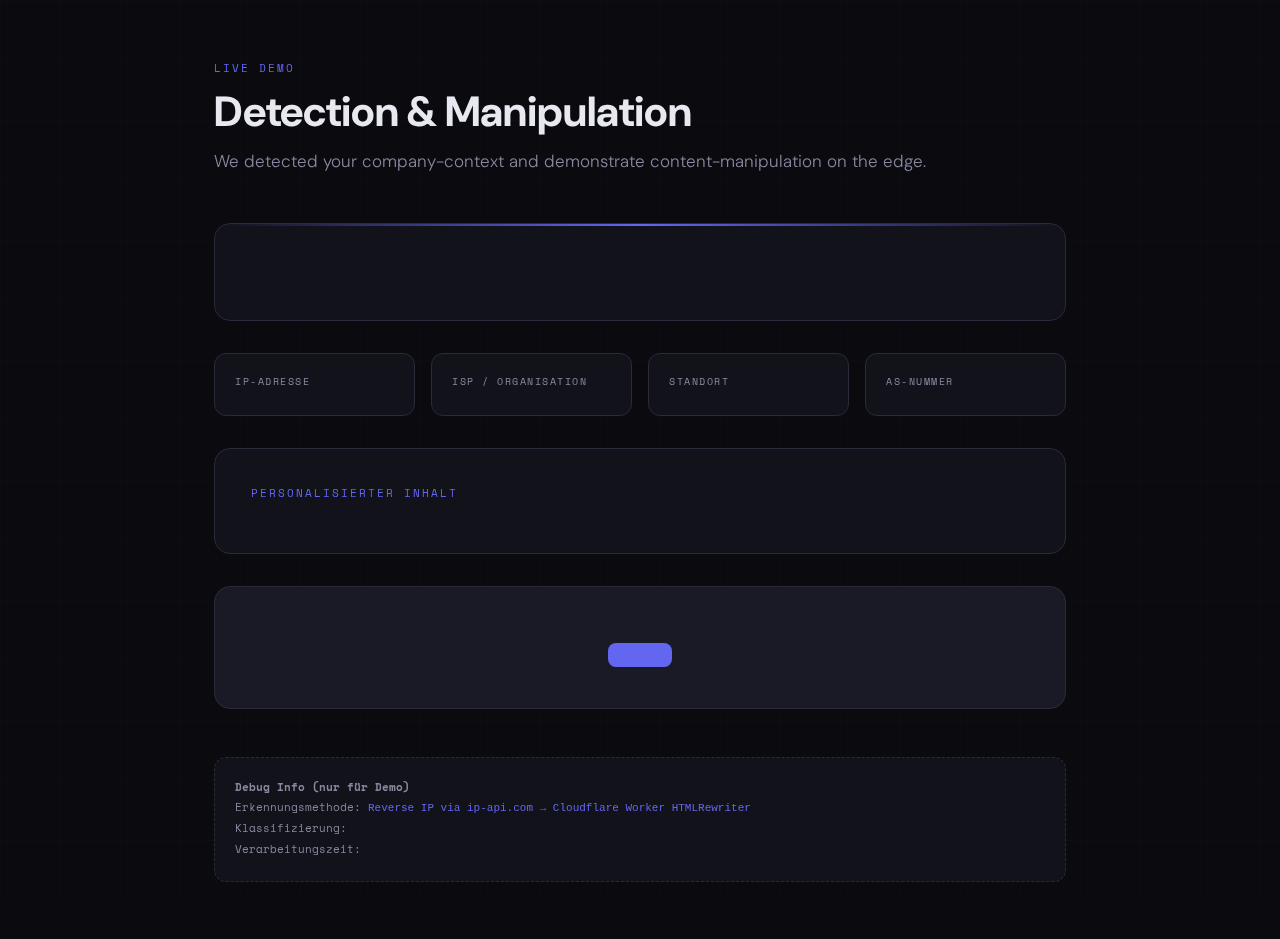
<file: index.html>
<!DOCTYPE html>
<html lang="de">
<head>
  <meta charset="UTF-8">
  <meta name="viewport" content="width=device-width, initial-scale=1.0">
  <title>Detection + Manipulation Demo</title>
  <link rel="preconnect" href="https://fonts.googleapis.com">
  <link href="https://fonts.googleapis.com/css2?family=DM+Sans:ital,opsz,wght@0,9..40,300;0,9..40,500;0,9..40,700;1,9..40,300&family=Space+Mono:wght@400;700&display=swap" rel="stylesheet">
  <style>
    :root {
      --bg: #0a0a0f;
      --surface: #12121a;
      --surface-elevated: #1a1a26;
      --border: #2a2a3a;
      --text: #e8e8f0;
      --text-muted: #8888a0;
      --accent: #6366f1;
      --accent-glow: rgba(99, 102, 241, 0.15);
      --success: #34d399;
      --warning: #fbbf24;
      --mono: 'Space Mono', monospace;
      --sans: 'DM Sans', sans-serif;
    }

    * { margin: 0; padding: 0; box-sizing: border-box; }

    body {
      font-family: var(--sans);
      background: var(--bg);
      color: var(--text);
      min-height: 100vh;
      overflow-x: hidden;
    }

    /* Subtle grid background */
    body::before {
      content: '';
      position: fixed;
      inset: 0;
      background-image:
        linear-gradient(rgba(99, 102, 241, 0.03) 1px, transparent 1px),
        linear-gradient(90deg, rgba(99, 102, 241, 0.03) 1px, transparent 1px);
      background-size: 60px 60px;
      pointer-events: none;
      z-index: 0;
    }

    .container {
      position: relative;
      z-index: 1;
      max-width: 900px;
      margin: 0 auto;
      padding: 60px 24px;
    }

    /* Header */
    .header {
      margin-bottom: 48px;
    }

    .header__label {
      font-family: var(--mono);
      font-size: 11px;
      letter-spacing: 2px;
      text-transform: uppercase;
      color: var(--accent);
      margin-bottom: 12px;
    }

    .header__title {
      font-size: clamp(28px, 5vw, 42px);
      font-weight: 700;
      line-height: 1.15;
      margin-bottom: 12px;
    }

    .header__subtitle {
      font-size: 17px;
      color: var(--text-muted);
      font-weight: 300;
      line-height: 1.6;
    }

    /* Detection Card */
    .detection-card {
      background: var(--surface);
      border: 1px solid var(--border);
      border-radius: 16px;
      padding: 36px;
      margin-bottom: 32px;
      position: relative;
      overflow: hidden;
    }

    .detection-card::before {
      content: '';
      position: absolute;
      top: 0;
      left: 0;
      right: 0;
      height: 2px;
      background: linear-gradient(90deg, transparent, var(--accent), transparent);
    }

    .detection-card__status {
      display: flex;
      align-items: center;
      gap: 10px;
      margin-bottom: 24px;
    }

    .status-dot {
      width: 8px;
      height: 8px;
      border-radius: 50%;
      background: var(--success);
      box-shadow: 0 0 8px var(--success);
      animation: pulse 2s ease-in-out infinite;
    }

    .status-dot--unknown {
      background: var(--warning);
      box-shadow: 0 0 8px var(--warning);
    }

    @keyframes pulse {
      0%, 100% { opacity: 1; }
      50% { opacity: 0.5; }
    }

    .status-label {
      font-family: var(--mono);
      font-size: 12px;
      letter-spacing: 1px;
      text-transform: uppercase;
      color: var(--text-muted);
    }

    .company-name {
      font-size: clamp(24px, 4vw, 36px);
      font-weight: 700;
      margin-bottom: 8px;
      color: var(--text);
    }

    .company-name--b2b {
      color: var(--accent);
    }

    .company-detail {
      font-size: 14px;
      color: var(--text-muted);
      font-weight: 300;
    }

    /* Data Grid */
    .data-grid {
      display: grid;
      grid-template-columns: repeat(auto-fit, minmax(200px, 1fr));
      gap: 16px;
      margin-bottom: 32px;
    }

    .data-cell {
      background: var(--surface);
      border: 1px solid var(--border);
      border-radius: 12px;
      padding: 20px;
    }

    .data-cell__label {
      font-family: var(--mono);
      font-size: 10px;
      letter-spacing: 1.5px;
      text-transform: uppercase;
      color: var(--text-muted);
      margin-bottom: 6px;
    }

    .data-cell__value {
      font-size: 16px;
      font-weight: 500;
    }

    /* Personalized Content Section */
    .personalized-section {
      background: var(--surface);
      border: 1px solid var(--border);
      border-radius: 16px;
      padding: 36px;
      margin-bottom: 32px;
    }

    .personalized-section__label {
      font-family: var(--mono);
      font-size: 11px;
      letter-spacing: 2px;
      text-transform: uppercase;
      color: var(--accent);
      margin-bottom: 16px;
    }

    .personalized-section__title {
      font-size: 22px;
      font-weight: 700;
      margin-bottom: 12px;
    }

    .personalized-section__text {
      font-size: 15px;
      color: var(--text-muted);
      line-height: 1.7;
      font-weight: 300;
    }

    /* CTA area */
    .cta-area {
      background: var(--surface-elevated);
      border: 1px solid var(--border);
      border-radius: 16px;
      padding: 36px;
      text-align: center;
    }

    .cta-area__title {
      font-size: 20px;
      font-weight: 700;
      margin-bottom: 8px;
    }

    .cta-area__text {
      font-size: 14px;
      color: var(--text-muted);
      margin-bottom: 20px;
    }

    .cta-button {
      display: inline-block;
      padding: 12px 32px;
      background: var(--accent);
      color: white;
      border: none;
      border-radius: 8px;
      font-family: var(--sans);
      font-size: 15px;
      font-weight: 500;
      cursor: pointer;
      transition: all 0.2s;
      text-decoration: none;
    }

    .cta-button:hover {
      filter: brightness(1.15);
      transform: translateY(-1px);
    }

    /* Debug footer */
    .debug-footer {
      margin-top: 48px;
      padding: 20px;
      background: var(--surface);
      border: 1px dashed var(--border);
      border-radius: 12px;
      font-family: var(--mono);
      font-size: 11px;
      color: var(--text-muted);
      line-height: 1.8;
    }

    .debug-footer code {
      color: var(--accent);
    }

    /* Animation */
    .fade-in {
      animation: fadeIn 0.6s ease-out both;
    }

    @keyframes fadeIn {
      from { opacity: 0; transform: translateY(12px); }
      to { opacity: 1; transform: translateY(0); }
    }

    .delay-1 { animation-delay: 0.1s; }
    .delay-2 { animation-delay: 0.2s; }
    .delay-3 { animation-delay: 0.3s; }
    .delay-4 { animation-delay: 0.4s; }
  </style>
</head>
<body>
  <div class="container">

    <!-- Header -->
    <div class="header fade-in">
      <div class="header__label">Live Demo</div>
      <h1 class="header__title">Detection & Manipulation</h1>
      <p class="header__subtitle">
        We detected your company-context and demonstrate content-manipulation on the edge.
      </p>
    </div>

    <!-- Detection Card — Worker injects content here -->
    <div class="detection-card fade-in delay-1">
      <div class="detection-card__status">
        <!--DETECTION_STATUS_DOT-->
        <span class="status-label" id="status-label"><!--DETECTION_STATUS_LABEL--></span>
      </div>
      <div class="company-name" id="company-name"><!--DETECTION_COMPANY_NAME--></div>
      <div class="company-detail" id="company-detail"><!--DETECTION_COMPANY_DETAIL--></div>
    </div>

    <!-- Data Grid -->
    <div class="data-grid fade-in delay-2">
      <div class="data-cell">
        <div class="data-cell__label">IP-Adresse</div>
        <div class="data-cell__value" id="visitor-ip"><!--VISITOR_IP--></div>
      </div>
      <div class="data-cell">
        <div class="data-cell__label">ISP / Organisation</div>
        <div class="data-cell__value" id="visitor-org"><!--VISITOR_ORG--></div>
      </div>
      <div class="data-cell">
        <div class="data-cell__label">Standort</div>
        <div class="data-cell__value" id="visitor-location"><!--VISITOR_LOCATION--></div>
      </div>
      <div class="data-cell">
        <div class="data-cell__label">AS-Nummer</div>
        <div class="data-cell__value" id="visitor-asn"><!--VISITOR_ASN--></div>
      </div>
    </div>

    <!-- Personalized Content — Worker swaps this based on detection -->
    <div class="personalized-section fade-in delay-3">
      <div class="personalized-section__label">Personalisierter Inhalt</div>
      <h2 class="personalized-section__title" id="personalized-title"><!--PERSONALIZED_TITLE--></h2>
      <p class="personalized-section__text" id="personalized-text"><!--PERSONALIZED_TEXT--></p>
    </div>

    <!-- CTA — Worker can swap this too -->
    <div class="cta-area fade-in delay-4">
      <h3 class="cta-area__title" id="cta-title"><!--CTA_TITLE--></h3>
      <p class="cta-area__text" id="cta-text"><!--CTA_TEXT--></p>
      <a href="#" class="cta-button" id="cta-button"><!--CTA_BUTTON--></a>
    </div>

    <!-- Debug -->
    <div class="debug-footer fade-in delay-4">
      <strong>Debug Info (nur für Demo)</strong><br>
      Erkennungsmethode: <code>Reverse IP via ip-api.com → Cloudflare Worker HTMLRewriter</code><br>
      Klassifizierung: <code id="debug-classification"><!--DEBUG_CLASSIFICATION--></code><br>
      Verarbeitungszeit: <code id="debug-timing"><!--DEBUG_TIMING--></code>
    </div>

  </div>
</body>
</html>
</file>
